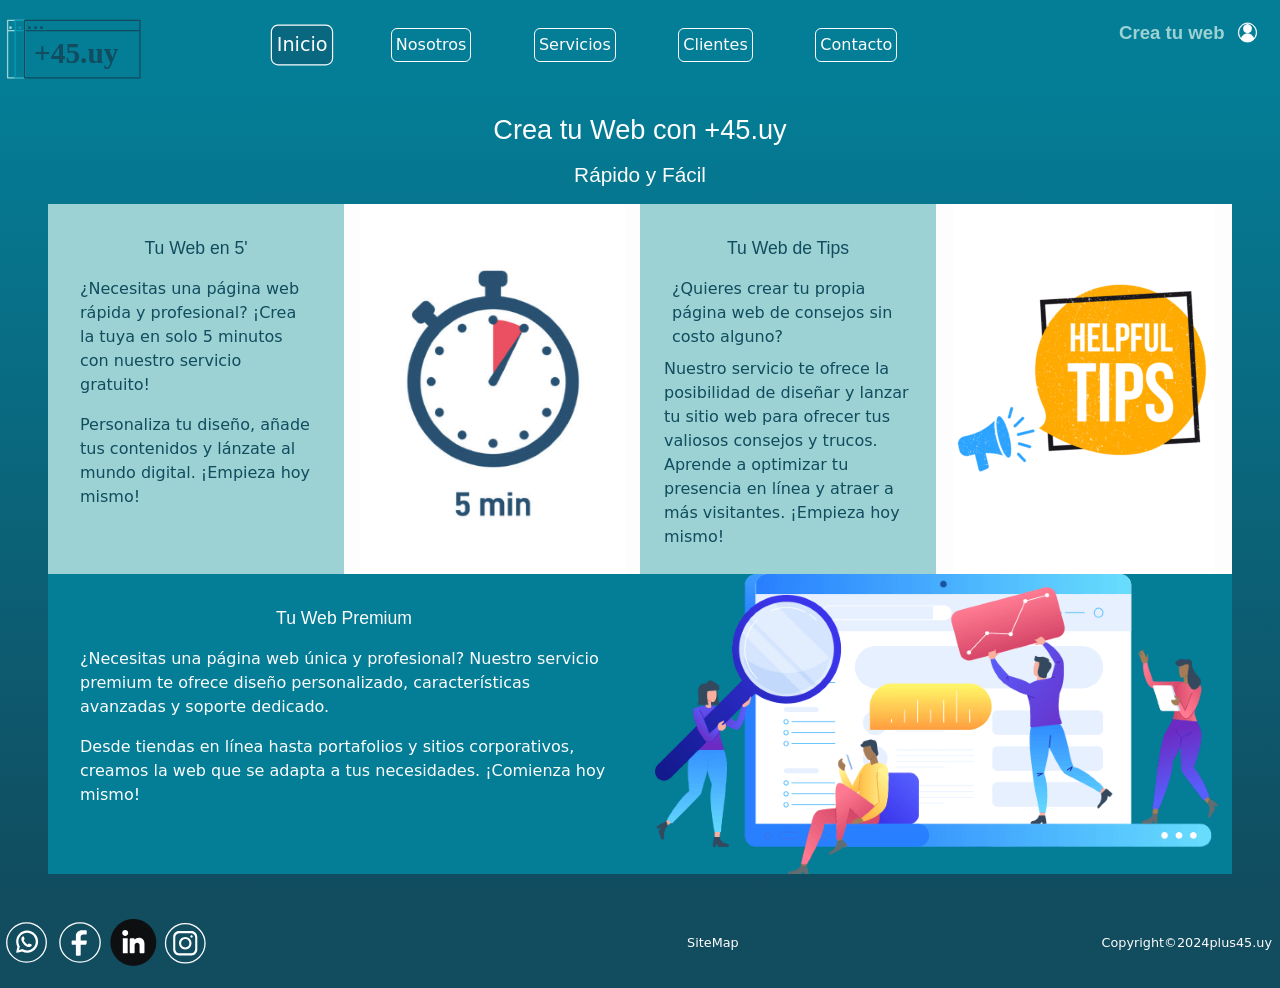
<file: index.html>
<!DOCTYPE html>
<html lang="es">
<head>    
    <meta charset="UTF-8">
    <meta name="viewport" content="width=device-width, initial-scale=1.0">
    <meta name="description" content="Crea tu web con +45.uy te permite crear tu página web en forma sencilla y rápida, en versión free o premium">
    <meta name="keywords" content="website, html, crea tu web, web, web en 5 minutos, web de consejos, tips, web premium, web personalizada">
    <title>Crea tu web con +45.uy | Fácil y Rápido | Free o Premium</title>
    <link rel="shortcut icon" href="./assets/icons/favicon.ico" type="image/x-icon">
    <link rel="stylesheet" href="./css/bootstrap.min.css">
    <link rel="stylesheet" href="./css/style.css">
    
</head>
<body>
    <header class="container-fluid sticky-top " >
        <div class="row h-100">
            <div class="col-xl-2 col-4 align-self-center logo">
                <a href="./index.html" ><img src="./assets/logos/plus45/plus45.svg" class="img-fluid logo__img" alt="plus45"></a>
                
            </div>
            <nav class="col-xl-7 align-self-center d-none d-xl-block nav--principal">                       
                <ul class="nav justify-content-evenly"> 
                    <li class="nav-item"><button type="button" id="nav__actual" class="btn btn-outline-primary p-1"><a class="nav-link" href="./index.html">Inicio</a></button></li>
                    <li class="nav-item"><button type="button" class="btn btn-outline-primary p-1"><a class="nav-link" href="./pages/about.html">Nosotros</a></button></li>
                    <li class="nav-item"><button type="button" class="btn btn-outline-primary p-1"><a class="nav-link" href="./pages/services.html">Servicios</a></button></li>
                    <li class="nav-item"><button type="button" class="btn btn-outline-primary p-1"><a class="nav-link" href="./pages/clients.html">Clientes</a></button></li>
                    <li class="nav-item"><button type="button" class="btn btn-outline-primary p-1"><a class="nav-link" href="./pages/contact.html">Contacto</a></button></li>
                </ul>               
            </nav>
            <div class="col-xl-3 col-8">
                <nav class="row"> 
                    <ul class=" nav flex-nowrap p-xl-3 p-2 nav justify-content-end">
                        <li class="p-1 nav-item logo-crea"> <a class="nav-link" href="./pages/services.html"><img src="./assets/logos/crea/crea.svg" class="img-fluid logo-crea__img" alt="crea tu web"></a></li>
                        <li class="p-1 nav-item usuario"> <a class="nav-link" href="./index.html"><img src="./assets/logos/usuario/usuario.svg" class="img-fluid usuario__img" alt="usuario"></a></li>     
                    </ul>
                </nav>
                <div class="row" >
                    <nav class="col d-xl-none  px-4 nav justify-content-end">                        
                        <div class="dropdown">                        
                            <button class="navbar-toggler" type="button" data-bs-toggle="dropdown" aria-expanded="false">
                                <img src="./assets/logos/menu/barras.svg" class="img-fluid" alt="menu">
                            </button>                   
                            <ul class="dropdown-menu">
                                <li class="nav-item text-center"><a class="nav-link" href="./index.html">Inicio</a></li>
                                <li class="nav-item text-center"><a  class="nav-link" href="./pages/about.html">Nosotros</a></li>
                                <li class="nav-item text-center"><a class="nav-link" href="./pages/services.html">Servicios</a></li>
                                <li class="nav-item text-center"><a class="nav-link" href="./pages/clients.html">Clientes</a></li>
                                <li class="nav-item text-center"><a class="nav-link" href="./pages/contact.html">Contacto</a></li>
                            </ul>
                        </div>
                    </nav>                    
                </div>
            </div>
            
        </div>
    </header>
    <main class="px-5 py-4 container-fluid main-index">
        <div class="row">
            <h1 class="col-12 text-center">Crea tu Web con +45.uy</h1>
            <h2 class="py-3 col-12 text-center">Rápido y Fácil</h2>
        </div>
            
        <section class="row justify-content-center main-index__free">
            
            <Article class="p-4 col-xl-3 col-12 free__article">
                <h3 class="text-center">Tu Web en 5'</h3>
                <p class="p-2">¿Necesitas una página web rápida y profesional? ¡Crea la tuya en solo 5 minutos con nuestro servicio gratuito!</p>
                <p class="p-2">Personaliza tu diseño, añade tus contenidos y lánzate al mundo digital. ¡Empieza hoy mismo!</p>                   
            </Article>

            <div class="col-xl-3 col-12 free__image">
                <img src="./assets/images/en5.webp" class="img-fluid mx-auto d-block" alt="web en 5'">
            </div>     
                
        
            <Article class="p-4 col-xl-3 col-12 free__article">
                <h3 class="text-center">Tu Web de Tips</h3>
                <p class="p-2">¿Quieres crear tu propia página web de consejos sin costo alguno?</p>
                <p>Nuestro servicio te ofrece la posibilidad de diseñar y lanzar tu sitio web para ofrecer tus valiosos consejos y trucos. Aprende a optimizar tu presencia en línea y atraer a más visitantes. ¡Empieza hoy mismo!</p>
            </Article>

            <div class="col-xl-3 col-12 free__image">
                <img src="./assets/images/tips.webp" class="img-fluid mx-auto d-block"  alt="web de tips">
            </div>              
          
                       
        </section>
        
        <section class="row h-45 justify-content-center main-index__premium">

            <Article class="p-4 col-xl-6 col-12 premium__article">
                <h3 class="text-center">Tu Web Premium</h3>
                <p class="p-2">¿Necesitas una página web única y profesional? Nuestro servicio premium te ofrece diseño personalizado, características avanzadas y soporte dedicado.</p>
                <p class="p-2"> Desde tiendas en línea hasta portafolios y sitios corporativos, creamos la web que se adapta a tus necesidades. ¡Comienza hoy mismo!</p>
            </Article>

            <div class=" col-xl-6 col-12 ">
                <div class="row  align-items-center premium__image" >                    
                    <div>
                        <img src="./assets/images/personalizada.webp" class="img-fluid mx-auto d-block" alt="web personalizada">
                    </div>                    
                </div>                
            </div>                
                                
        </section>
    </main>
    <footer class="container-fluid">
        <div class="row  align-items-center h-100">
            <nav class="col-xl-2 col-6">
                <ul class="nav flex-nowrap">
                    <li class="nav-item h-100 d-inline-block"><a class="nav-link" href="./index.html"><img  src="./assets/logos/redes/wp.svg" class="img-fluid" alt="WhatsApp"></a></li>
                    <li class="nav-item"><a class="nav-link" href="./index.html"><img  src="./assets/logos/redes/fb.svg" class="img-fluid" alt="Facebook"></a></li>
                    <li class="nav-item"><a class="nav-link" href="./index.html"><img  src="./assets/logos/redes/li.svg" class="img-fluid" alt="LinkedIn"></a></li>
                    <li class="nav-item"><a class="nav-link" href="./index.html"><img  src="./assets/logos/redes/ig.svg" class="img-fluid" alt="Instagram"></a></li>
                </ul>
            </nav>
            <div class="col-xl-5 d-none d-xl-block">
                <a href="./sitemap.html"><p class="p-2 text-end text-white">SiteMap</p></a>
            </div>
            <div class="col-xl-5 col-6">
                <p class="p-2 text-end ">Copyright©2024plus45.uy</p>
            </div>
        </div>
    </footer>
    <script src="./scripts/bootstrap.bundle.min.js"></script>
</body>
</html>
</file>
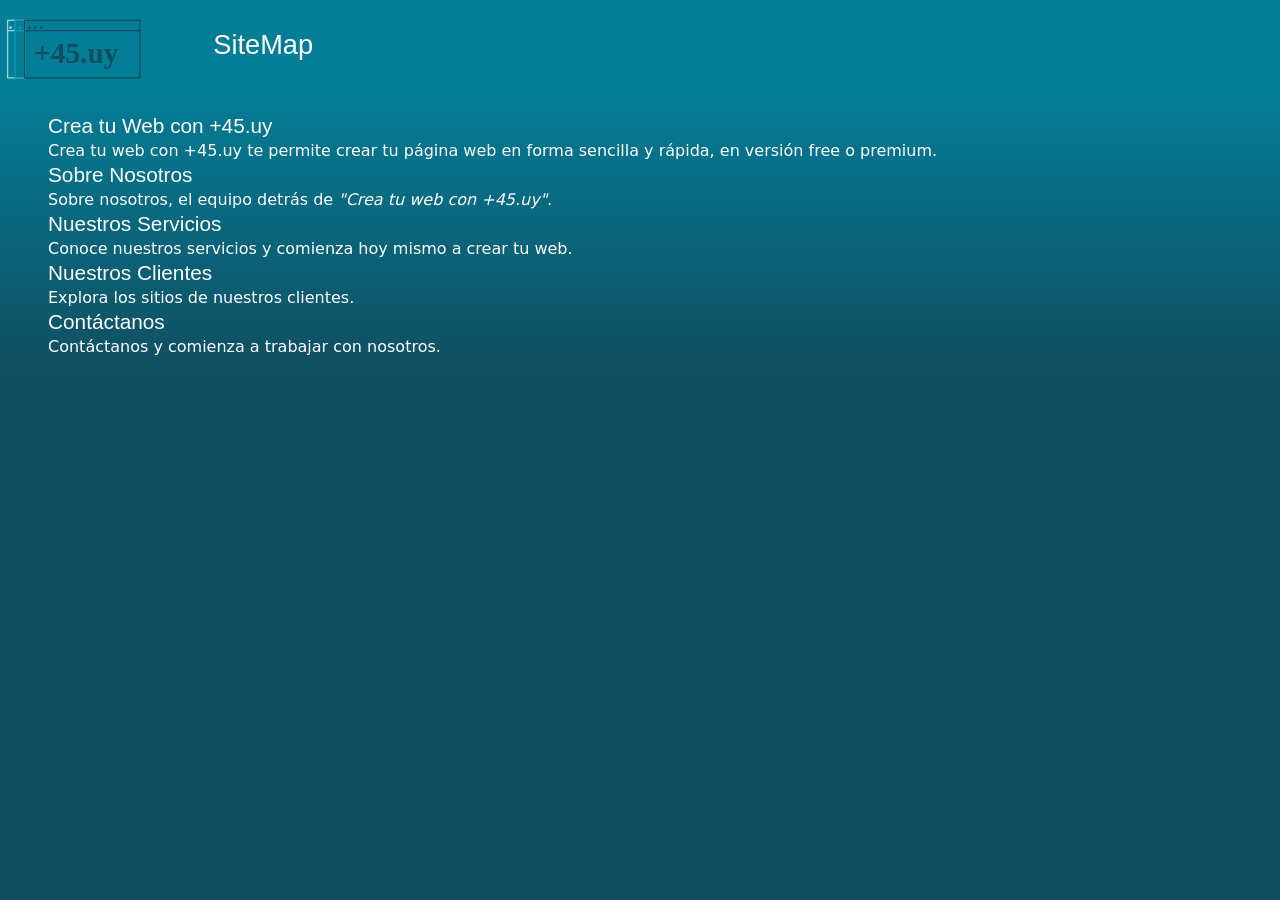
<file: sitemap.html>
<!DOCTYPE html>
<html lang="es">
<head>    
    <meta charset="UTF-8">
    <meta name="viewport" content="width=device-width, initial-scale=1.0">
    <meta name="description" content="Mapa del sitio de plus45.uy">
    <meta name="keywords" content="website, html, crea tu web, web, web en 5 minutos, web de consejos, tips, web premium, web personalizada">
    <title>Crea tu web con +45.uy | Mapa del sitio</title>
    <link rel="shortcut icon" href="./assets/icons/favicon.ico" type="image/x-icon">
    <link rel="stylesheet" href="./css/bootstrap.min.css">
    <link rel="stylesheet" href="./css/style.css">
    
</head>
<body class="body-sitemap">
    <header class="container-fluid sticky-top " >
        <div class="row h-100">
            <div class="col-xl-2 col-4 align-self-center logo">
                <a href="./index.html" ><img src="./assets/logos/plus45/plus45.svg" class="img-fluid logo__img" alt="plus45"></a>
                
            </div>
            <h1 class="col-xl-10 col-8 text-start align-self-center">SiteMap</h1>              
        </div>
    </header>
    <main class="px-5 py-4 container-fluid">    
            
        <section class="row justify-content-center">
            <a href="./index.html"><h2 class="col-12 text-start">Crea tu Web con +45.uy</h2> </a> 
            <div class="col-12">
                <p class="text-start text-white">Crea tu web con +45.uy te permite crear tu página web en forma sencilla y rápida, en versión free o premium.</p>
            </div>                      
        </section>
        
        <section class="row justify-content-center">
            <a href="./pages/about.html"><h2 class="col-12 text-start">Sobre Nosotros</h2> </a> 
            <div class="col-12">
                <p class="text-start text-white">Sobre nosotros, el equipo detrás de <i> "Crea tu web con +45.uy"</i>.</p>
            </div>                      
        </section>  

        <section class="row justify-content-center">
            <a href="./index.html"><h2 class="col-12 text-start">Nuestros Servicios</h2> </a> 
            <div class="col-12">
                <p class="text-start text-white">Conoce nuestros servicios y comienza hoy mismo a crear tu web.</p>
            </div>                      
        </section>  

        <section class="row justify-content-center">
            <a href="./index.html"><h2 class="col-12 text-start">Nuestros Clientes</h2> </a> 
            <div class="col-12">
                <p class="text-start text-white">Explora los sitios de nuestros clientes.</p>
            </div>                      
        </section>  

        <section class="row justify-content-center">
            <a href="./index.html"><h2 class="col-12 text-start">Contáctanos</h2> </a> 
            <div class="col-12">
                <p class="text-start text-white">Contáctanos y comienza a trabajar con nosotros.</p>
            </div>                      
        </section>  
        
    </main>
    <footer class="container-fluid">        
    </footer>
    <script src="./scripts/bootstrap.bundle.min.js"></script>
</body>
</html>
</file>
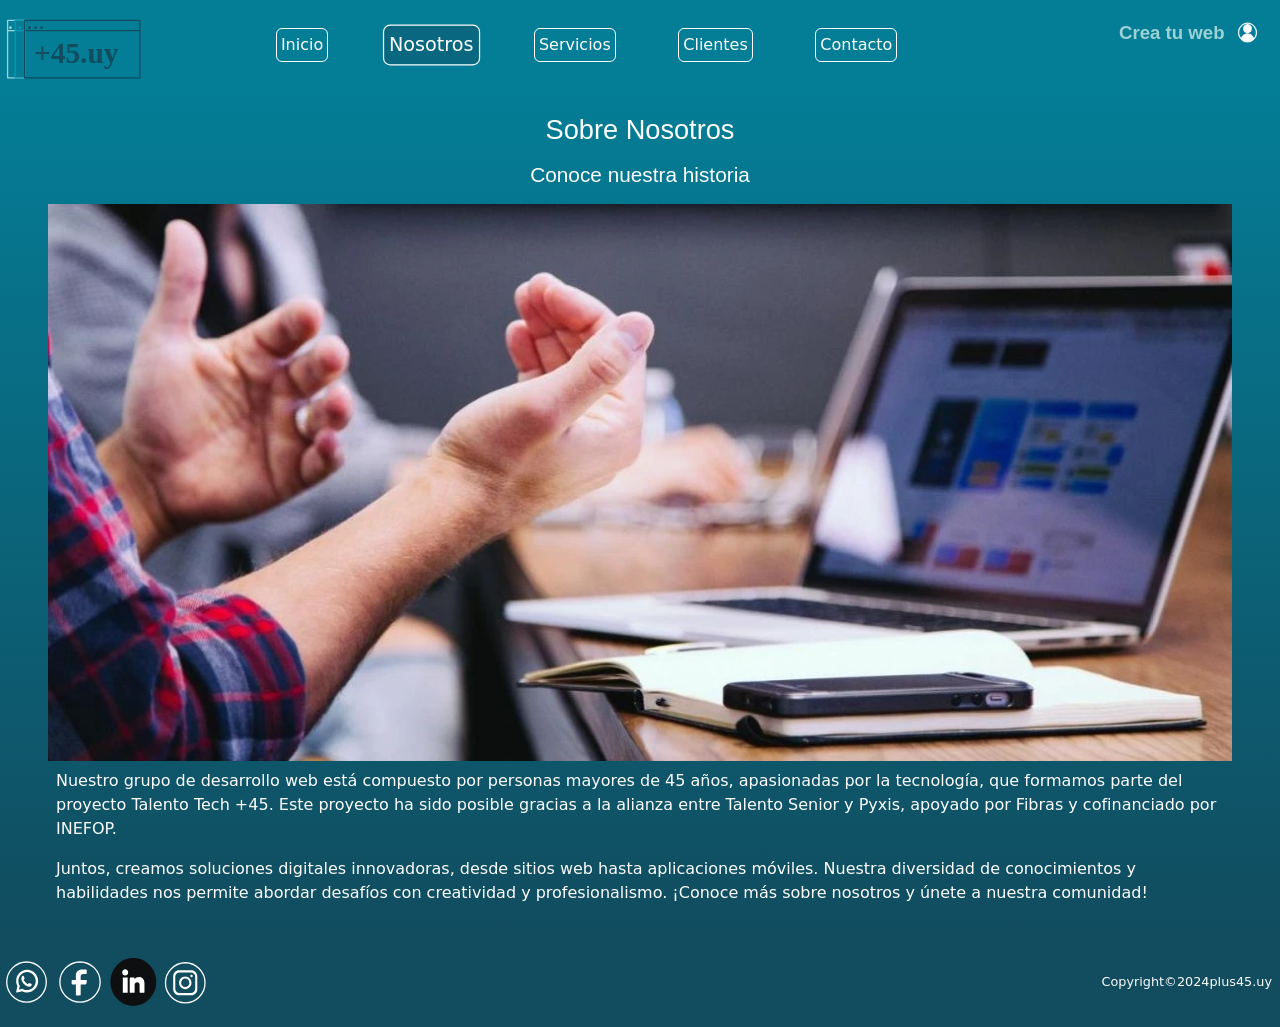
<file: pages/about.html>
<!DOCTYPE html>
<html lang="es">
<head>
    <meta charset="UTF-8">
    <meta name="viewport" content="width=device-width, initial-scale=1.0">
    <meta name="description" content="Sobre nosotros, el equipo detrás de: Crea tu web con +45.uy, desarrolladores de páginas web">
    <meta name="keywords" content="plus45, html, desarrollo web, website builders">
    <title>Crea tu web con +45.uy | Sobre Nosotros</title>
    <link rel="shortcut icon" href="../assets/icons/favicon.ico" type="image/x-icon">
    <link rel="stylesheet" href="../css/bootstrap.min.css">
    <link rel="stylesheet" href="../css/style.css">    
</head>
<body>
    <header class="container-fluid sticky-top " >
        <div class="row h-100">
            <div class="col-xl-2 col-4 align-self-center logo">
                <a href="../index.html" ><img src="../assets/logos/plus45/plus45.svg" class="img-fluid logo__img" alt="plus45"></a>
                
            </div>
            <nav class="col-xl-7 align-self-center d-none d-xl-block nav--principal">                       
                <ul class="nav justify-content-evenly"> 
                    <li class="nav-item"><button type="button" class="btn btn-outline-primary p-1"><a class="nav-link" href="../index.html">Inicio</a></button></li>
                    <li class="nav-item"><button type="button" id="nav__actual" class="btn btn-outline-primary p-1"><a class="nav-link" href="./about.html">Nosotros</a></button></li>
                    <li class="nav-item"><button type="button" class="btn btn-outline-primary p-1"><a class="nav-link" href="./services.html">Servicios</a></button></li>
                    <li class="nav-item"><button type="button" class="btn btn-outline-primary p-1"><a class="nav-link" href="./clients.html">Clientes</a></button></li>
                    <li class="nav-item"><button type="button" class="btn btn-outline-primary p-1"><a class="nav-link" href="./contact.html">Contacto</a></button></li>
                </ul>               
            </nav>
            <div class="col-xl-3 col-8">
                <nav class="row"> 
                    <ul class=" nav flex-nowrap p-xl-3 p-2 nav justify-content-end">
                        <li class="p-1 nav-item logo-crea"> <a class="nav-link" href="./services.html"><img src="../assets/logos/crea/crea.svg" class="img-fluid logo-crea__img" alt="crea tu web"></a></li>
                        <li class="p-1 nav-item usuario"> <a class="nav-link" href="../index.html"><img src="../assets/logos/usuario/usuario.svg" class="img-fluid usuario__img" alt="usuario"></a></li>     
                    </ul>
                </nav>
                <div class="row" >
                    <nav class="col d-xl-none  px-4 nav justify-content-end">                        
                        <div class="dropdown">                        
                            <button class="navbar-toggler" type="button" data-bs-toggle="dropdown" aria-expanded="false">
                                <img src="../assets/logos/menu/barras.svg" class="img-fluid" alt="menu">
                            </button>                   
                            <ul class="dropdown-menu">
                                <li class="nav-item text-center"><a class="nav-link" href="../index.html">Inicio</a></li>
                                <li class="nav-item text-center"><a  class="nav-link" href="./about.html">Nosotros</a></li>
                                <li class="nav-item text-center"><a class="nav-link" href="./services.html">Servicios</a></li>
                                <li class="nav-item text-center"><a class="nav-link" href="./clients.html">Clientes</a></li>
                                <li class="nav-item text-center"><a class="nav-link" href="./contact.html">Contacto</a></li>
                            </ul>
                        </div>
                    </nav>                    
                </div>
            </div>
            
        </div>
    </header>
    <main class="px-5 py-4 container-fluid main-about">
        <div class="row">
            <h1 class="col-12 text-center">Sobre Nosotros</h1>
        </div>
        <div class="row">
            <h2 class="py-3 text-center">Conoce nuestra historia</h2>
        </div> 
        <section class="row">
            <img src="../assets/images/nosotros_1200x565.webp" class="col-12 text-center" alt="sobre nosotros">
            <article class="col-12">
                <p class="p-2"> Nuestro grupo de desarrollo web está compuesto por personas mayores de 45 años, apasionadas por la tecnología, que formamos parte del proyecto Talento Tech +45. Este proyecto ha sido posible gracias a la alianza entre Talento Senior y Pyxis, apoyado por Fibras y cofinanciado por INEFOP.</p>
                <p class="p-2"> Juntos, creamos soluciones digitales innovadoras, desde sitios web hasta aplicaciones móviles. Nuestra diversidad de conocimientos y habilidades nos permite abordar desafíos con creatividad y profesionalismo. ¡Conoce más sobre nosotros y únete a nuestra comunidad!</p>
            </article>            
        </section>              
    </main>
    <footer class="container-fluid">
        <div class="row  align-items-center h-100">
            <nav class="col-xl-2 col-6">
                <ul class="nav flex-nowrap">
                    <li class="nav-item h-100 d-inline-block"><a class="nav-link" href="../index.html"><img  src="../assets/logos/redes/wp.svg" class="img-fluid" alt="WhatsApp"></a></li>
                    <li class="nav-item"><a class="nav-link" href="../index.html"><img  src="../assets/logos/redes/fb.svg" class="img-fluid" alt="Facebook"></a></li>
                    <li class="nav-item"><a class="nav-link" href="../index.html"><img  src="../assets/logos/redes/li.svg" class="img-fluid" alt="LinkedIn"></a></li>
                    <li class="nav-item"><a class="nav-link" href="../index.html"><img  src="../assets/logos/redes/ig.svg" class="img-fluid" alt="Instagram"></a></li>
                </ul>
            </nav>
            <div class="col-xl-10 col-6">
                <p class="p-2 text-end ">Copyright©2024plus45.uy</p>
            </div>
        </div>
    </footer>
    <script src="../scripts/bootstrap.bundle.min.js"></script>
</body>
</html>
</file>
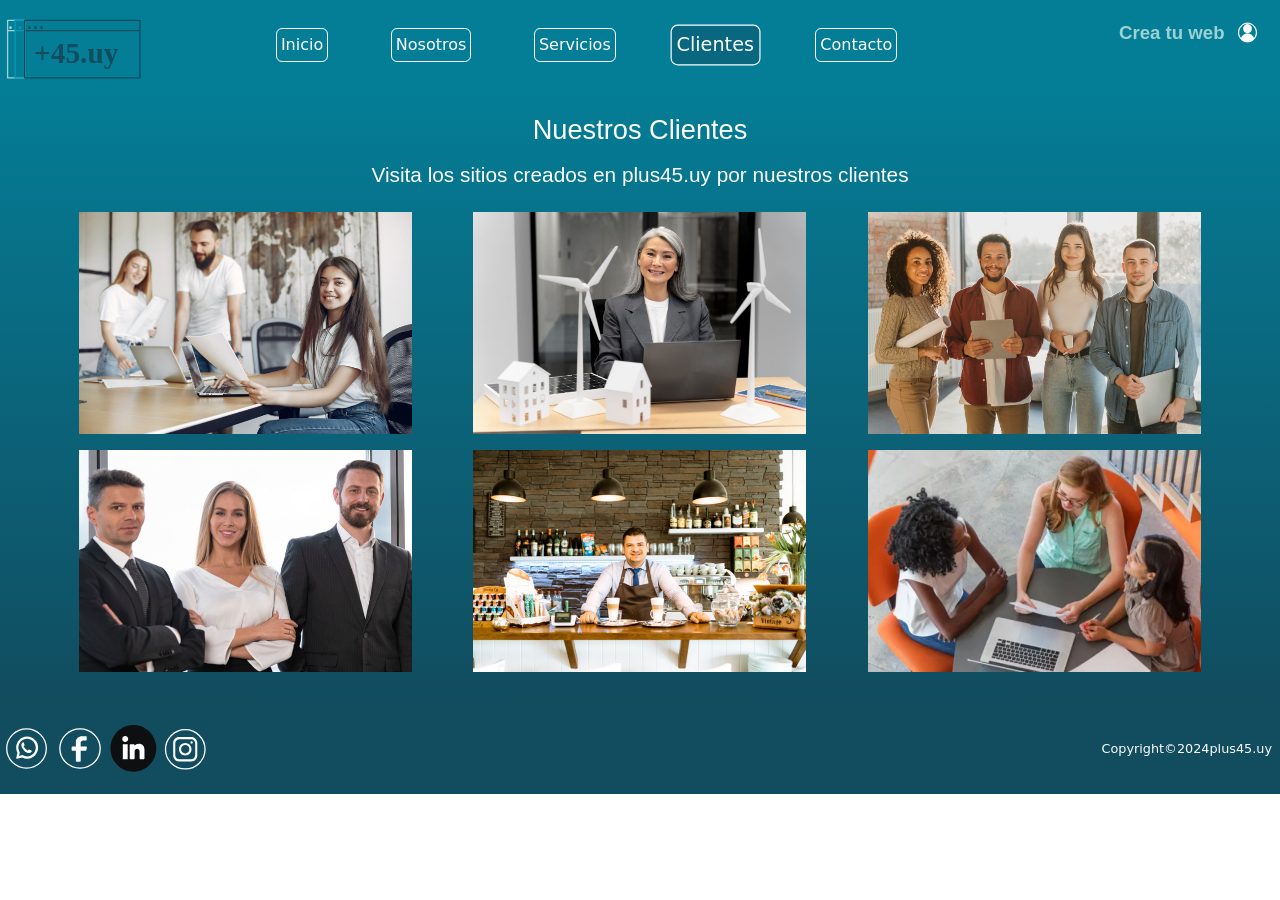
<file: pages/clients.html>
<!DOCTYPE html>
<html lang="es">
<head>
    <meta charset="UTF-8">
    <meta name="viewport" content="width=device-width, initial-scale=1.0">
    <meta name="description" content="Explora los sitios webs que crearon nuestros clientes en Crea tu web con +45.uy">
    <meta name="keywords" content="plus45, html, desarrollo web, website builders, crea tu web, web, web en 5 minutos, web de consejos, tips, web premium, web personalizada">
    <title>Crea tu web con +45.uy | Nuestros Clientes</title>
    <link rel="shortcut icon" href="../assets/icons/favicon.ico" type="image/x-icon">
    <link rel="stylesheet" href="../css/bootstrap.min.css">    
    <link rel="stylesheet" href="../css/style.css">  
</head>
<body>
    <header class="container-fluid sticky-top " >
        <div class="row h-100">
            <div class="col-xl-2 col-4 align-self-center logo">
                <a href="../index.html" ><img src="../assets/logos/plus45/plus45.svg" class="img-fluid logo__img" alt="plus45"></a>
                
            </div>
            <nav class="col-xl-7 align-self-center d-none d-xl-block nav--principal">                       
                <ul class="nav justify-content-evenly"> 
                    <li class="nav-item"><button type="button" class="btn btn-outline-primary p-1"><a class="nav-link" href="../index.html">Inicio</a></button></li>
                    <li class="nav-item"><button type="button" class="btn btn-outline-primary p-1"><a class="nav-link" href="./about.html">Nosotros</a></button></li>
                    <li class="nav-item"><button type="button" class="btn btn-outline-primary p-1"><a class="nav-link" href="./services.html">Servicios</a></button></li>
                    <li class="nav-item"><button type="button" id="nav__actual" class="btn btn-outline-primary p-1"><a class="nav-link" href="./clients.html">Clientes</a></button></li>
                    <li class="nav-item"><button type="button" class="btn btn-outline-primary p-1"><a class="nav-link" href="./contact.html">Contacto</a></button></li>
                </ul>               
            </nav>
            <div class="col-xl-3 col-8">
                <nav class="row"> 
                    <ul class=" nav flex-nowrap p-xl-3 p-2 nav justify-content-end">
                        <li class="p-1 nav-item logo-crea"> <a class="nav-link" href="./services.html"><img src="../assets/logos/crea/crea.svg" class="img-fluid logo-crea__img"  alt="crea tu web"></a></li>
                        <li class="p-1 nav-item usuario"> <a class="nav-link" href="../index.html"><img src="../assets/logos/usuario/usuario.svg" class="img-fluid usuario__img" alt="user"></a></li>     
                    </ul>
                </nav>
                <div class="row" >
                    <nav class="col d-xl-none  px-4 nav justify-content-end">                        
                        <div class="dropdown">                        
                            <button class="navbar-toggler" type="button" data-bs-toggle="dropdown" aria-expanded="false">
                                <img src="../assets/logos/menu/barras.svg" class="img-fluid" alt="menu">
                              </button>                   
                            <ul class="dropdown-menu">
                                <li class="nav-item text-center"><a class="nav-link" href="../index.html">Inicio</a></li>
                                <li class="nav-item text-center"><a  class="nav-link" href="./about.html">Nosotros</a></li>
                                <li class="nav-item text-center"><a class="nav-link" href="./services.html">Servicios</a></li>
                                <li class="nav-item text-center"><a class="nav-link" href="./clients.html">Clientes</a></li>
                                <li class="nav-item text-center"><a class="nav-link" href="./contact.html">Contacto</a></li>
                            </ul>
                        </div>
                    </nav>                    
                </div>
            </div>
            
        </div>
    </header>
    <main class="px-5 py-4 container-fluid">
        <div class="row">
            <h1 class="col-12 text-center">Nuestros Clientes</h1>
        </div> 
        <div class="row">
            <h2 class="py-3 text-center">Visita los sitios creados en plus45.uy por nuestros clientes</h2>
        </div>        
        <section class="row py-xl-2 py-0">
            <a href="../index.html" class="col-xl-4 col-12 text-center py-xl-0 py-2"><img src="../assets/images/cliente1.webp" alt="cliente_1"></a>                        
            <a href="../index.html" class="col-xl-4 col-12 text-center py-xl-0 py-2"><img src="../assets/images/cliente2.webp" alt="cliente_2"></a>                        
            <a href="../index.html" class="col-xl-4 col-12 text-center py-xl-0 py-2"><img src="../assets/images/cliente3.webp" alt="cliente_3"></a>                                    
        </section>
        <section class="row py-xl-2 py-0">
            <a href="../index.html" class="col-xl-4 col-12 text-center py-xl-0 py-2"><img src="../assets/images/cliente4.webp" alt="cliente_4"></a>                        
            <a href="../index.html" class="col-xl-4 col-12 text-center py-xl-0 py-2"><img src="../assets/images/cliente5.webp" alt="cliente_5"></a>                        
            <a href="../index.html" class="col-xl-4 col-12 text-center py-xl-0 py-2"><img src="../assets/images/cliente6.webp" alt="cliente_6"></a>                                    
        </section>
        
             
    </main>
    <footer class="container-fluid">
        <div class="row  align-items-center h-100">
            <nav class="col-xl-2 col-6">
                <ul class="nav flex-nowrap">
                    <li class="nav-item h-100 d-inline-block"><a class="nav-link" href="../index.html"><img  src="../assets/logos/redes/wp.svg" class="img-fluid" alt="WhatsApp"></a></li>
                    <li class="nav-item"><a class="nav-link" href="../index.html"><img  src="../assets/logos/redes/fb.svg" class="img-fluid" alt="Facebook"></a></li>
                    <li class="nav-item"><a class="nav-link" href="../index.html"><img  src="../assets/logos/redes/li.svg" class="img-fluid" alt="LinkedIn"></a></li>
                    <li class="nav-item"><a class="nav-link" href="../index.html"><img  src="../assets/logos/redes/ig.svg" class="img-fluid" alt="Instagram"></a></li>
                </ul>
            </nav>
            <div class="col-xl-10 col-6">
                <p class="p-2 text-end ">Copyright©2024plus45.uy</p>
            </div>
        </div>
    </footer>
    <script src="../scripts/bootstrap.bundle.min.js"></script>

</body>
</html>
</file>
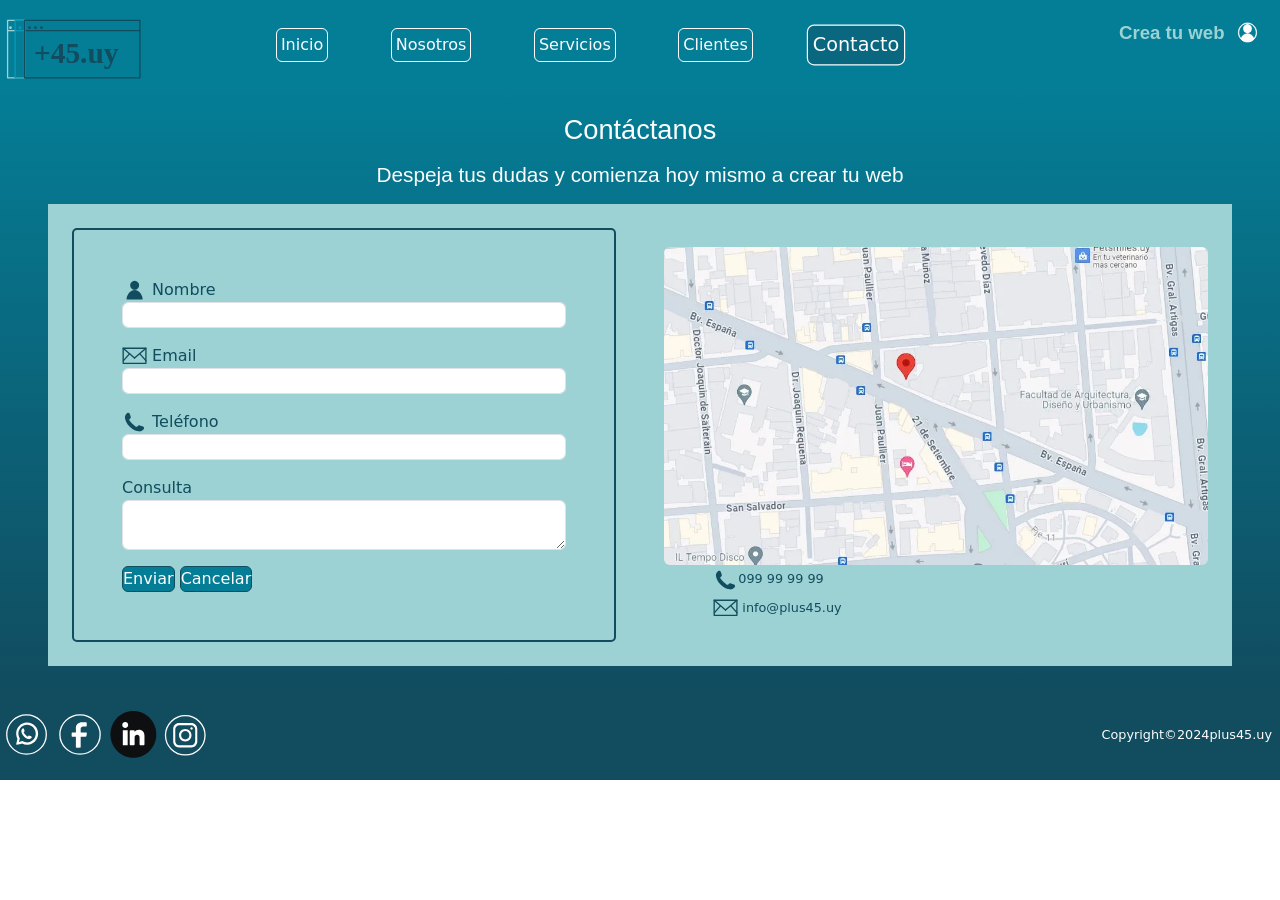
<file: pages/contact.html>
<!DOCTYPE html>
<html lang="es">
<head>
    <meta charset="UTF-8">
    <meta name="viewport" content="width=device-width, initial-scale=1.0">
    <meta name="description" content="Contacta con nosotros en Crea tu web con +45.uy y comienza hoy mismo a crear tu web">
    <meta name="keywords" content="plus45, html, desarrollo web, website builders, crea tu web, web, web en 5 minutos, web de consejos, tips, web premium, web personalizada">
    <title>Crea tu web con +45.uy | Contáctanos</title>
    <link rel="shortcut icon" href="../assets/icons/favicon.ico" type="image/x-icon">
    <link rel="stylesheet" href="../css/bootstrap.min.css">
    <link rel="stylesheet" href="../css/style.css">
</head>
<body> 
    <header class="container-fluid sticky-top " >
        <div class="row h-100">
            <div class="col-xl-2 col-4 align-self-center logo">
                <a href="../index.html" ><img src="../assets/logos/plus45/plus45.svg" class="img-fluid logo__img" alt="plus45"></a>
                
            </div>
            <nav class="col-xl-7 align-self-center d-none d-xl-block nav--principal">                       
                <ul class="nav justify-content-evenly"> 
                    <li class="nav-item"><button type="button" class="btn btn-outline-primary p-1"><a class="nav-link" href="../index.html">Inicio</a></button></li>
                    <li class="nav-item"><button type="button" class="btn btn-outline-primary p-1"><a class="nav-link" href="./about.html">Nosotros</a></button></li>
                    <li class="nav-item"><button type="button" class="btn btn-outline-primary p-1"><a class="nav-link" href="./services.html">Servicios</a></button></li>
                    <li class="nav-item"><button type="button" class="btn btn-outline-primary p-1"><a class="nav-link" href="./clients.html">Clientes</a></button></li>
                    <li class="nav-item"><button type="button" id="nav__actual" class="btn btn-outline-primary p-1"><a class="nav-link" href="./contact.html">Contacto</a></button></li>
                </ul>               
            </nav>
            <div class="col-xl-3 col-8">
                <nav class="row"> 
                    <ul class=" nav flex-nowrap p-xl-3 p-2 nav justify-content-end">
                        <li class="p-1 nav-item logo-crea"> <a class="nav-link" href="./services.html"><img src="../assets/logos/crea/crea.svg" class="img-fluid logo-crea__img"  alt="crea tu web"></a></li>
                        <li class="p-1 nav-item usuario"> <a class="nav-link" href="../index.html"><img src="../assets/logos/usuario/usuario.svg" class="img-fluid usuario__img" alt="usuario"></a></li>     
                    </ul>
                </nav>
                <div class="row" >
                    <nav class="col d-xl-none  px-4 nav justify-content-end">                        
                        <div class="dropdown">                        
                            <button class="navbar-toggler" type="button" data-bs-toggle="dropdown" aria-expanded="false">
                                <img src="../assets/logos/menu/barras.svg" class="img-fluid" alt="menu">
                              </button>                   
                            <ul class="dropdown-menu">
                                <li class="nav-item text-center"><a class="nav-link" href="../index.html">Inicio</a></li>
                                <li class="nav-item text-center"><a  class="nav-link" href="./about.html">Nosotros</a></li>
                                <li class="nav-item text-center"><a class="nav-link" href="./services.html">Servicios</a></li>
                                <li class="nav-item text-center"><a class="nav-link" href="./clients.html">Clientes</a></li>
                                <li class="nav-item text-center"><a class="nav-link" href="./contact.html">Contacto</a></li>
                            </ul>
                        </div>
                    </nav>                    
                </div>
            </div>
            
        </div>
    </header>
    <main class="px-5 py-4 container-fluid main-contacto">
        
        <div class="row">
            <h1 class="col-12 text-center">Contáctanos</h1>            
        </div>
        <div class="row">
            <h2 class="py-3 text-center">Despeja tus dudas y comienza hoy mismo a crear tu web</h2>
        </div> 
       
        <section class="row justify-content-center align-items-center bg-warning-subtle">            
            <div class="p-4 col-xl-6 col-12 ">                
                <form action="" method="post" class="form p-5">
                    <div class="mb-3">
                        <img src="../assets/logos/contacto/nombre.svg" alt="nombre">
                        <label for="nombre" class="form-label">Nombre</label>
                        <input type="text" class="form-control" id="nombre">
                    </div>
                    
                    <div class="mb-3">    
                        <img src="../assets/logos/contacto/mail.svg" alt="mail">
                        <label for="mail" class="form-label">Email</label>
                        <input type="email" class="form-control" id="mail" aria-describedby="emailHelp">
                    </div>   
                    
                    <div class="mb-3">    
                        <img src="../assets/logos/contacto/tel.svg" alt="tel">
                        <label for="tel" class="form-label">Teléfono</label>
                        <input type="text" class="form-control" id="tel">
                    </div> 

                    <div class="mb-3">    
                        <label for="consulta" class="form-label">Consulta</label>
                        <textarea name="" class="form-control" id="consulta"></textarea>
                    </div>          
                    <button type="submit" class="btn btn-primary">Enviar</button>
                    <button type="reset" class="btn btn-primary">Cancelar</button>                                       
                </form>
            </div>   
            
            <div class="p-4 col-xl-6 col-12">
                <div class="row">
                    <img src="../assets/images/mapa_922x540.webp" class="col-12 img-fluid rounded" alt="ubicación">
                </div>
                <div class="row justify-content-around info-contacto">
                    <p class="p-1 col-xl-10 col-6 "><img src="../assets/logos/contacto/tel.svg" alt="tel">099 99 99 99</p>
                    <p class="p-1 col-xl-10 col-6 "><img src="../assets/logos/contacto/mail.svg" alt="mail"> info@plus45.uy</p>
                </div>                
            </div>   
        </section>        
    </main>
    <footer class="container-fluid">
        <div class="row  align-items-center h-100">
            <nav class="col-xl-2 col-6">
                <ul class="nav flex-nowrap">
                    <li class="nav-item h-100 d-inline-block"><a class="nav-link" href="../index.html"><img  src="../assets/logos/redes/wp.svg" class="img-fluid" alt="WhatsApp"></a></li>
                    <li class="nav-item"><a class="nav-link" href="../index.html"><img  src="../assets/logos/redes/fb.svg" class="img-fluid" alt="Facebook"></a></li>
                    <li class="nav-item"><a class="nav-link" href="../index.html"><img  src="../assets/logos/redes/li.svg" class="img-fluid" alt="LinkedIn"></a></li>
                    <li class="nav-item"><a class="nav-link" href="../index.html"><img  src="../assets/logos/redes/ig.svg" class="img-fluid" alt="Instagram"></a></li>
                </ul>
            </nav>
            <div class="col-xl-10 col-6">
                <p class="p-2 text-end ">Copyright©2024plus45.uy</p>
            </div>
        </div>
    </footer>
    <script src="../scripts/bootstrap.bundle.min.js"></script>
</body>
</html>
</file>
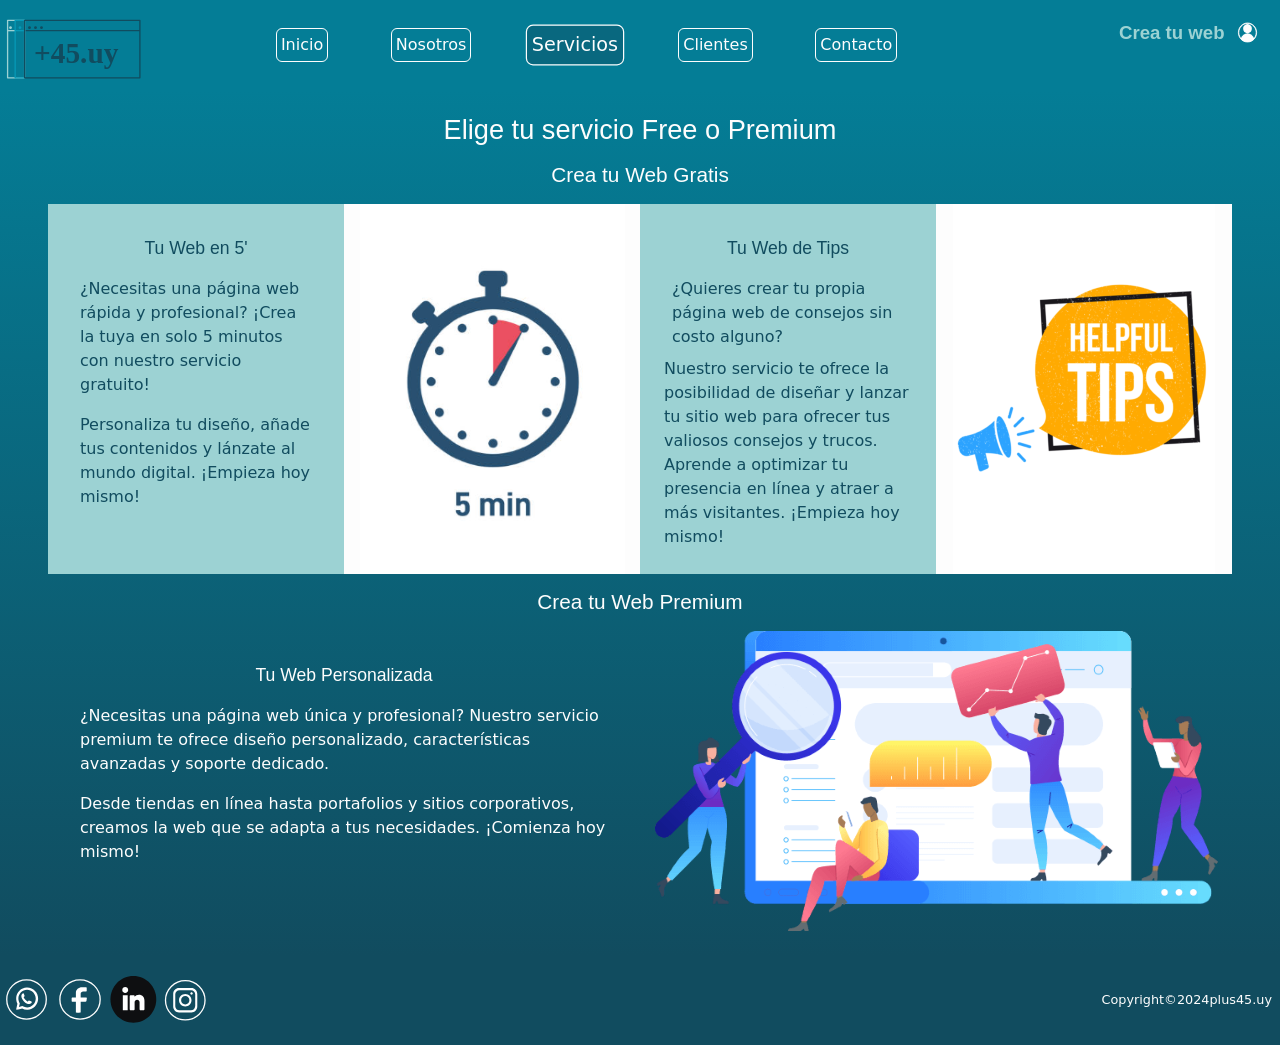
<file: pages/services.html>
<!DOCTYPE html>
<html lang="es">
<head>
    <meta charset="UTF-8">
    <meta name="viewport" content="width=device-width, initial-scale=1.0">
    <meta name="description" content="Conoce nuestros servicios en Crea tu web con +45.uy y comienza hoy mismo a crear tu web">
    <meta name="keywords" content="plus45, html, desarrollo web, website builders, crea tu web, web, web en 5 minutos, web de consejos, tips, web premium, web personalizada">
    <title>Crea tu web con +45.uy | Nuestros Servicios: Free o Premium</title>
    <link rel="shortcut icon" href="../assets/icons/favicon.ico" type="image/x-icon">
    <link rel="stylesheet" href="../css/bootstrap.min.css">    
    <link rel="stylesheet" href="../css/style.css">
    
</head>
<body>
    <header class="container-fluid sticky-top " >
        <div class="row h-100">
            <div class="col-xl-2 col-4 align-self-center logo">
                <a href="../index.html" ><img src="../assets/logos/plus45/plus45.svg" class="img-fluid logo__img" alt="plus45"></a>
                
            </div>
            <nav class="col-xl-7 align-self-center d-none d-xl-block nav--principal">                       
                <ul class="nav justify-content-evenly"> 
                    <li class="nav-item"><button type="button" class="btn btn-outline-primary p-1"><a class="nav-link" href="../index.html">Inicio</a></button></li>
                    <li class="nav-item"><button type="button" class="btn btn-outline-primary p-1"><a class="nav-link" href="./about.html">Nosotros</a></button></li>
                    <li class="nav-item"><button type="button" id="nav__actual" class="btn btn-outline-primary p-1"><a class="nav-link" href="./services.html">Servicios</a></button></li>
                    <li class="nav-item"><button type="button" class="btn btn-outline-primary p-1"><a class="nav-link" href="./clients.html">Clientes</a></button></li>
                    <li class="nav-item"><button type="button" class="btn btn-outline-primary p-1"><a class="nav-link" href="./contact.html">Contacto</a></button></li>
                </ul>               
            </nav>
            <div class="col-xl-3 col-8">
                <nav class="row"> 
                    <ul class=" nav flex-nowrap p-xl-3 p-2 nav justify-content-end">
                        <li class="p-1 nav-item logo-crea"> <a class="nav-link" href="./services.html"><img src="../assets/logos/crea/crea.svg" class="img-fluid logo-crea__img"  alt="crea tu web"></a></li>
                        <li class="p-1 nav-item usuario"> <a class="nav-link" href="../index.html"><img src="../assets/logos/usuario/usuario.svg" class="img-fluid usuario__img" alt="usuario"></a></li>     
                    </ul>
                </nav>
                <div class="row" >
                    <nav class="col d-xl-none  px-4 nav justify-content-end">                        
                        <div class="dropdown">                        
                            <button class="navbar-toggler" type="button" data-bs-toggle="dropdown" aria-expanded="false">
                                <img src="../assets/logos/menu/barras.svg" class="img-fluid" alt="menu">
                              </button>                   
                            <ul class="dropdown-menu">
                                <li class="nav-item text-center"><a class="nav-link" href="../index.html">Inicio</a></li>
                                <li class="nav-item text-center"><a  class="nav-link" href="./about.html">Nosotros</a></li>
                                <li class="nav-item text-center"><a class="nav-link" href="./services.html">Servicios</a></li>
                                <li class="nav-item text-center"><a class="nav-link" href="./clients.html">Clientes</a></li>
                                <li class="nav-item text-center"><a class="nav-link" href="./contact.html">Contacto</a></li>
                            </ul>
                        </div>
                    </nav>                    
                </div>
            </div>
            
        </div>
    </header>
    <main class="px-5 py-4 container-fluid main-services">
        <div class="row">
            <h1 class="col-12 text-center">Elige tu servicio Free o Premium</h1>
            <h2 class="py-3 col-12 text-center">Crea tu Web Gratis</h2>
        </div>
        <section class="row justify-content-center main-services__free">                
            <Article class="p-4 col-xl-3 col-12 free__article">
                <h3 class="text-center">Tu Web en 5'</h3>
                <p class="p-2">¿Necesitas una página web rápida y profesional? ¡Crea la tuya en solo 5 minutos con nuestro servicio gratuito!</p>
                <p class="p-2">Personaliza tu diseño, añade tus contenidos y lánzate al mundo digital. ¡Empieza hoy mismo!</p>                   
            </Article>

            <div class="col-xl-3 col-12 free__image">
                <img src="../assets/images/en5.webp" class="img-fluid mx-auto d-block" alt="web en 5'">
            </div>     
                
        
            <Article class="p-4 col-xl-3 col-12 free__article">
                <h3 class="text-center">Tu Web de Tips</h3>
                <p class="p-2">¿Quieres crear tu propia página web de consejos sin costo alguno?</p>
                <p>Nuestro servicio te ofrece la posibilidad de diseñar y lanzar tu sitio web para ofrecer tus valiosos consejos y trucos. Aprende a optimizar tu presencia en línea y atraer a más visitantes. ¡Empieza hoy mismo!</p>
            </Article>

            <div class="col-xl-3 col-12 free__image">
                <img src="../assets/images/tips.webp" class="img-fluid mx-auto d-block"  alt="web de tips">
            </div>              
          
                       
        </section>
        
        <section class="row h-45 justify-content-center main-services__premium">
            <h2 class="py-3 col-12 text-center">Crea tu Web Premium</h2>
            <Article class="p-4 col-xl-6 col-12 premium__article">
                <h3 class="text-center">Tu Web Personalizada</h3>
                <p class="p-2">¿Necesitas una página web única y profesional? Nuestro servicio premium te ofrece diseño personalizado, características avanzadas y soporte dedicado.</p>
                <p class="p-2"> Desde tiendas en línea hasta portafolios y sitios corporativos, creamos la web que se adapta a tus necesidades. ¡Comienza hoy mismo!</p>
            </Article>

            <div class=" col-xl-6 col-12 ">
                <div class="row  align-items-center premium__image" >                    
                    <div>
                        <img src="../assets/images/personalizada.webp" class="img-fluid mx-auto d-block" alt="web personalizada">
                    </div>                    
                </div>                
            </div>                 
                                
        </section>
                
    </main>
    <footer class="container-fluid">
        <div class="row  align-items-center h-100">
            <nav class="col-xl-2 col-6">
                <ul class="nav flex-nowrap">
                    <li class="nav-item h-100 d-inline-block"><a class="nav-link" href="../index.html"><img  src="../assets/logos/redes/wp.svg" class="img-fluid" alt="WhatsApp"></a></li>
                    <li class="nav-item"><a class="nav-link" href="../index.html"><img  src="../assets/logos/redes/fb.svg" class="img-fluid" alt="Facebook"></a></li>
                    <li class="nav-item"><a class="nav-link" href="../index.html"><img  src="../assets/logos/redes/li.svg" class="img-fluid" alt="LinkedIn"></a></li>
                    <li class="nav-item"><a class="nav-link" href="../index.html"><img  src="../assets/logos/redes/ig.svg" class="img-fluid" alt="Instagram"></a></li>
                </ul>
            </nav>
            <div class="col-xl-10 col-6">
                <p class="p-2 text-end ">Copyright©2024plus45.uy</p>
            </div>
        </div>
    </footer>    
    <script src="../scripts/bootstrap.bundle.min.js"></script>

</body>
</html>
</file>
<file: css/style.css>
/*Reset*/
* {
  margin: 0px !important;
  padding: 0px !important;
}

/*Encabezados*/
h1 {
  font-family: "Lucida Sans", "Lucida Sans Regular", "Lucida Grande", "Lucida Sans Unicode", Geneva, Verdana, sans-serif;
  font-size: 1.7rem;
  color: #fdfdfd;
}

h2 {
  font-family: "Lucida Sans", "Lucida Sans Regular", "Lucida Grande", "Lucida Sans Unicode", Geneva, Verdana, sans-serif;
  font-size: 1.3rem;
  color: #fdfdfd;
}

h3 {
  font-family: "Lucida Sans", "Lucida Sans Regular", "Lucida Grande", "Lucida Sans Unicode", Geneva, Verdana, sans-serif;
  font-size: 1.1rem;
  padding: 10px !important;
}

/*Cambio de Color Bootstrap*/
.bg-warning-subtle {
  background-color: #9cd2d3 !important;
}

a {
  text-decoration: none;
}

/*SiteMap*/
.body-sitemap {
  height: 100vh;
  background-color: #114c5f;
}

/*header*/
header {
  height: 90px;
  background-color: #047d96;
}
header .logo .logo__img {
  transition: all 1s;
}
header .logo .logo__img:hover {
  transform: scale(1.2, 1.2) translate(5px, 5px);
}
header .logo-crea .logo-crea__img {
  transition: all 1s;
}
header .logo-crea .logo-crea__img:hover {
  transform: scale(1.2, 1.2) translate(-5px, 5px) skewX(-10deg);
}
header .usuario .usuario__img {
  transition: all 1s;
}
header .usuario .usuario__img:hover {
  transform: scale(1.4, 1.4) translateY(5px);
}
header #nav__actual {
  transform: scale(1.2, 1.2);
  background-color: #114c5f6a !important;
}
header #nav__actual:hover {
  background-color: #0799b6 !important;
}
header .btn-outline-primary {
  border-color: #fdfdfd !important;
}
header .btn-outline-primary:hover {
  background-color: #0799b6 !important;
}
header .btn-outline-primary:active {
  background-color: #0799b6 !important;
}
header .nav--principal .nav-item .nav-link {
  color: #fdfdfd !important;
}
header .nav--principal .nav-item .nav-link:hover {
  background-color: #0799b6 !important;
}
header .dropdown-menu .nav-item {
  background-color: #9cd2d3 !important;
}
header .dropdown-menu .nav-item .nav-link {
  color: #114c5f !important;
}

/*main*/
main {
  background-image: linear-gradient(#047d96, #114c5f);
}

.main-index .main-index__free {
  color: #114c5f;
  background-color: #9cd2d3;
}
.main-index .main-index__free .free__article {
  height: 100%;
}
.main-index .main-index__free .free__image {
  background-color: #fdfdfd;
  height: 100%;
}
.main-index .main-index__premium {
  color: #fdfdfd;
  background-color: #047d96;
}
.main-index .main-index__premium .premium__article {
  height: 100%;
}
.main-index .main-index__premium .premium__image {
  height: 100%;
}

.main-about {
  color: #fdfdfd;
}

.main-services .main-services__free {
  color: #114c5f;
  background-color: #9cd2d3;
}
.main-services .main-services__free .free__article {
  height: 100%;
}
.main-services .main-services__free .free__image {
  background-color: #fdfdfd;
  height: 100%;
}
.main-services .main-services__premium {
  color: #fdfdfd;
}
.main-services .main-services__premium .premium__article {
  height: 100%;
}
.main-services .main-services__premium .premium__image {
  height: 100%;
}

.main-contacto form {
  color: #114c5f !important;
  border: 2px solid #114c5f;
  border-radius: 5px;
}
.main-contacto form .btn-primary {
  border-color: #114c5f !important;
  background-color: #047d96;
}
.main-contacto form .btn-primary:hover {
  background-color: #0799b6 !important;
}
.main-contacto form .btn-primary:active {
  background-color: #0799b6 !important;
}
.main-contacto .info-contacto {
  color: #114c5f !important;
  font-size: 0.8rem;
}

/* footer*/
footer {
  height: 90px;
  font-size: 0.8rem;
  color: #fdfdfd;
  background-color: #114c5f;
}

/*# sourceMappingURL=style.css.map */
</file>
